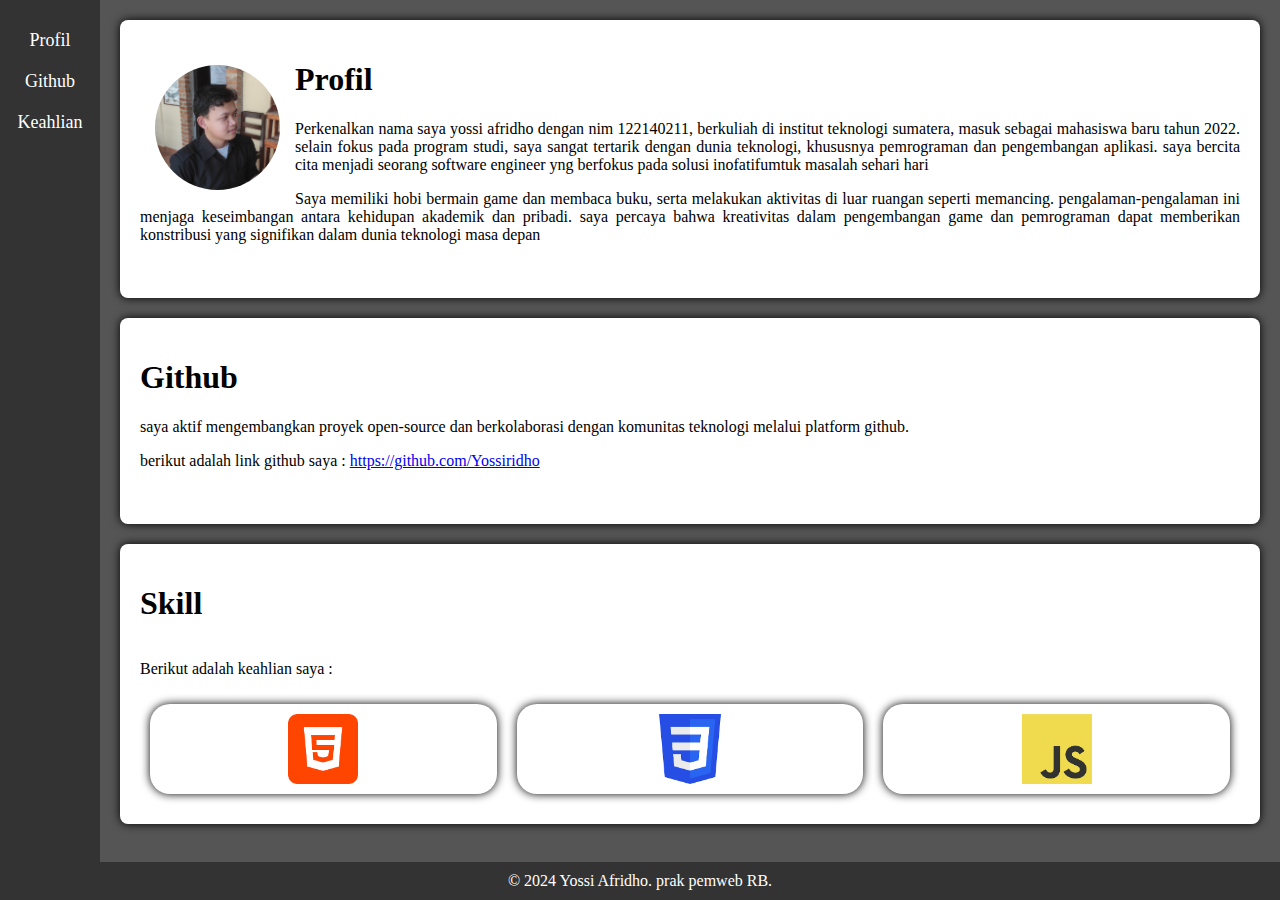
<file: task_3/index.html>
<!DOCTYPE html>
<html>

<head>
  <meta charset="utf-8">
  <meta name="viewport" content="width=device-width">
  <title>halaman pendaftaran</title>
  <link href="style.css" rel="stylesheet" type="text/css" />
</head>

<body>
  <div class="main">
    <div class="profil_container">
      <img src="profil.jpg" alt="foto profil">
      <h1 id="profil">Profil</h1>
      <p> Perkenalkan nama saya yossi afridho dengan nim 122140211, berkuliah di institut teknologi sumatera, 
        masuk sebagai mahasiswa baru tahun 2022. selain fokus pada program studi, 
        saya sangat tertarik dengan dunia teknologi, khususnya pemrograman dan pengembangan aplikasi. 
        saya bercita cita menjadi seorang software engineer yng berfokus pada solusi inofatifumtuk masalah sehari hari
      </p>
      <p>Saya memiliki hobi bermain game dan membaca buku, 
        serta melakukan aktivitas di luar ruangan seperti memancing. 
        pengalaman-pengalaman ini menjaga keseimbangan antara kehidupan akademik dan pribadi. 
        saya percaya bahwa kreativitas dalam pengembangan game dan pemrograman dapat memberikan konstribusi yang signifikan 
        dalam dunia teknologi masa depan
      </p>
      <br>
    </div>
    <div class="github_container">
      <h1 id="github">Github</h1>
      <p>saya aktif mengembangkan proyek open-source dan berkolaborasi 
        dengan komunitas teknologi melalui platform github. 
      </p>
      <p>
        berikut adalah link github saya : <a href="https://github.com/Yossiridho">https://github.com/Yossiridho</a>
      </p>
      <br>
    </div>
    <div class="skill_container">
      <h1 id="skill">Skill</h1>
      <p>Berikut adalah keahlian saya : </p>
      <div class="logo">
        <div class="html">
          <img src="logo_html.png" alt="html">
        </div>
        <div class="css">
          <img src="logo_css.png" alt="css">
        </div>
        <div class="js">
          <img src="logo_js.png" alt="js">
        </div>
      </div>
    </div>
  </div>
  <nav class="navbar">
      <ul>
        <li><a href="#profil">Profil</a></li>
        <li><a href="#github">Github</a></li>
        <li><a href="#skill">Keahlian</a></li>
      </ul>
  </nav>
  <footer class="footer">
    &copy; 2024 Yossi Afridho. prak pemweb RB.
  </footer>
</body>

</html>
</file>
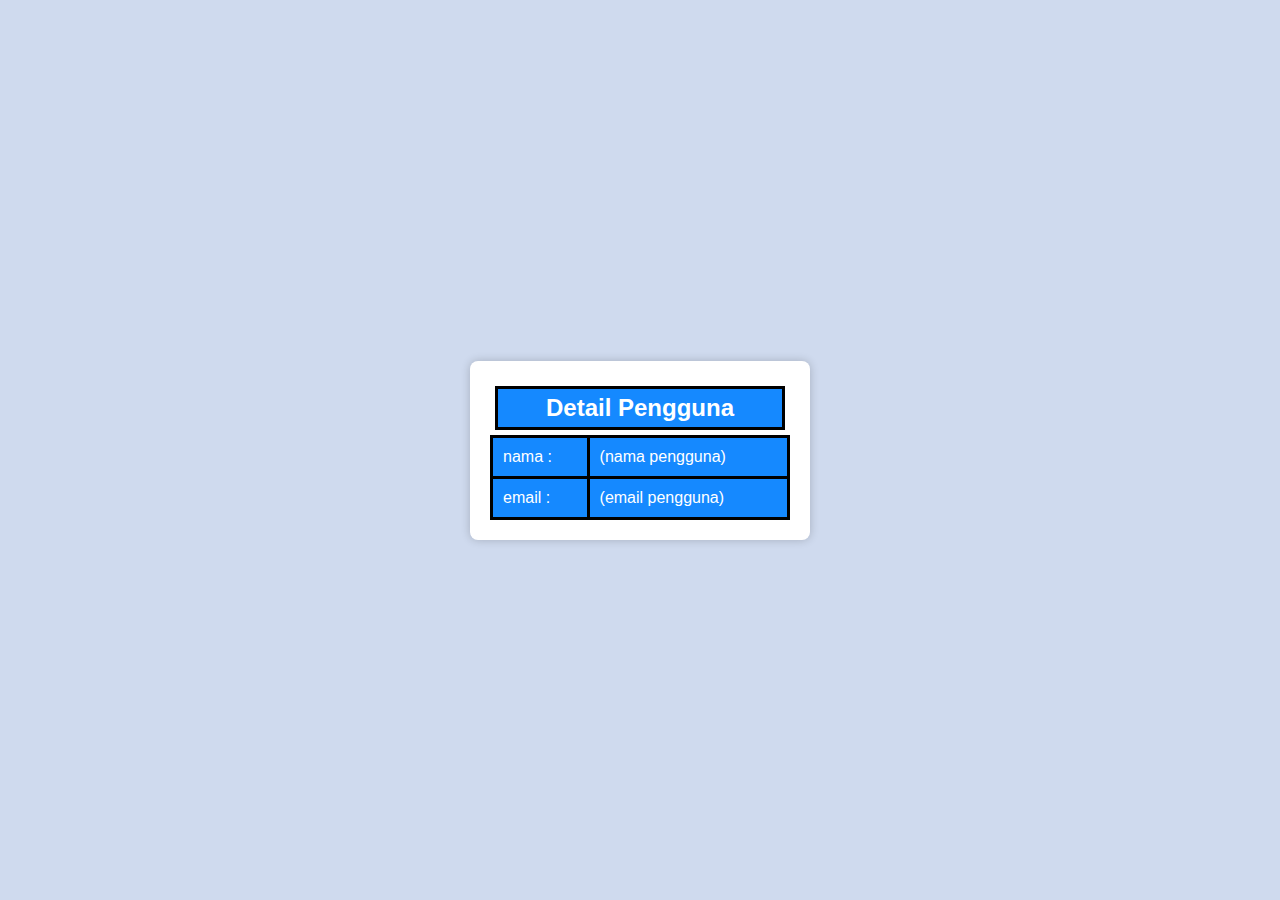
<file: task_2/detail.html>
<!DOCTYPE html>
<html lang="en">
<head>
  <meta charset="UTF-8">
  <meta http-equiv="X-UA-Compatible" content="IE=edge">
  <meta name="viewport" content="width=device-width, initial-scale=1.0">
  <title>halaman detail</title>
  <link href="style.css" rel="stylesheet" type="text/css" />
</head>
<body>
  <div class="container">
    <h2>Detail Pengguna</h2>
    <table>
      <tr>
        <td>nama :</td>
        <td>(nama pengguna)</td>
      </tr>
      <tr>
        <td>email :</td>
        <td>(email pengguna)</td>
    </table>
  </div>
</body>
</html>
</file>
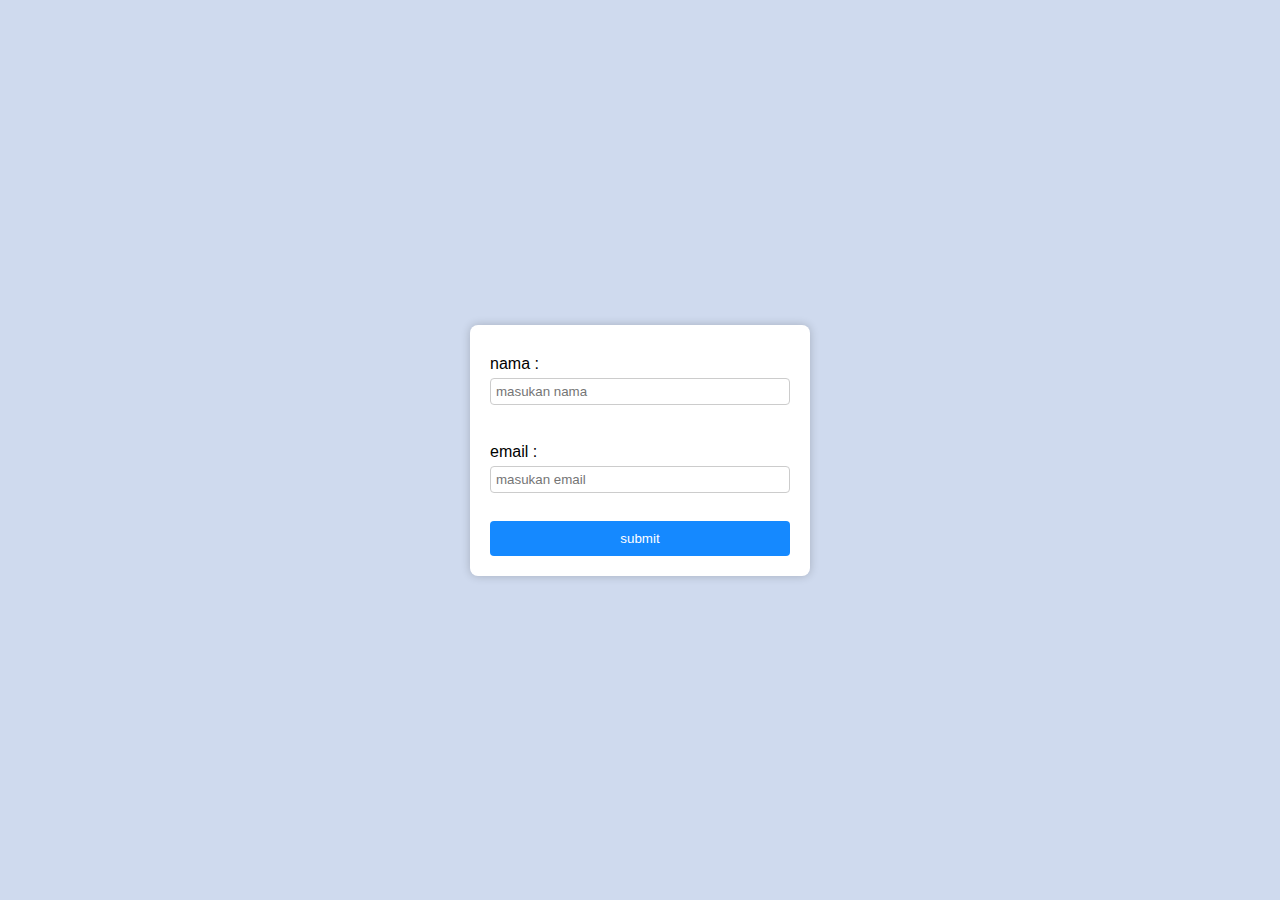
<file: task_2/pendaftaran.html>
<!DOCTYPE html>
<html>

<head>
  <meta charset="utf-8">
  <meta name="viewport" content="width=device-width">
  <title>halaman pendaftaran</title>
  <link href="style.css" rel="stylesheet" type="text/css" />
</head>

<body>
  <div class="container">
    <form method="post" action="detail.html">
      <label for="nama">
        nama :
      </label>
      <input type="text" id="nama" name="nama" placeholder="masukan nama" required>
      <br>
      <label for="email">
        email :
      </label>
      <input type="email" id="email" name="email" placeholder="masukan email" required>
      <br>
      <button type="submit">submit</button>
    </form>
  </div>
</body>

</html>
</file>
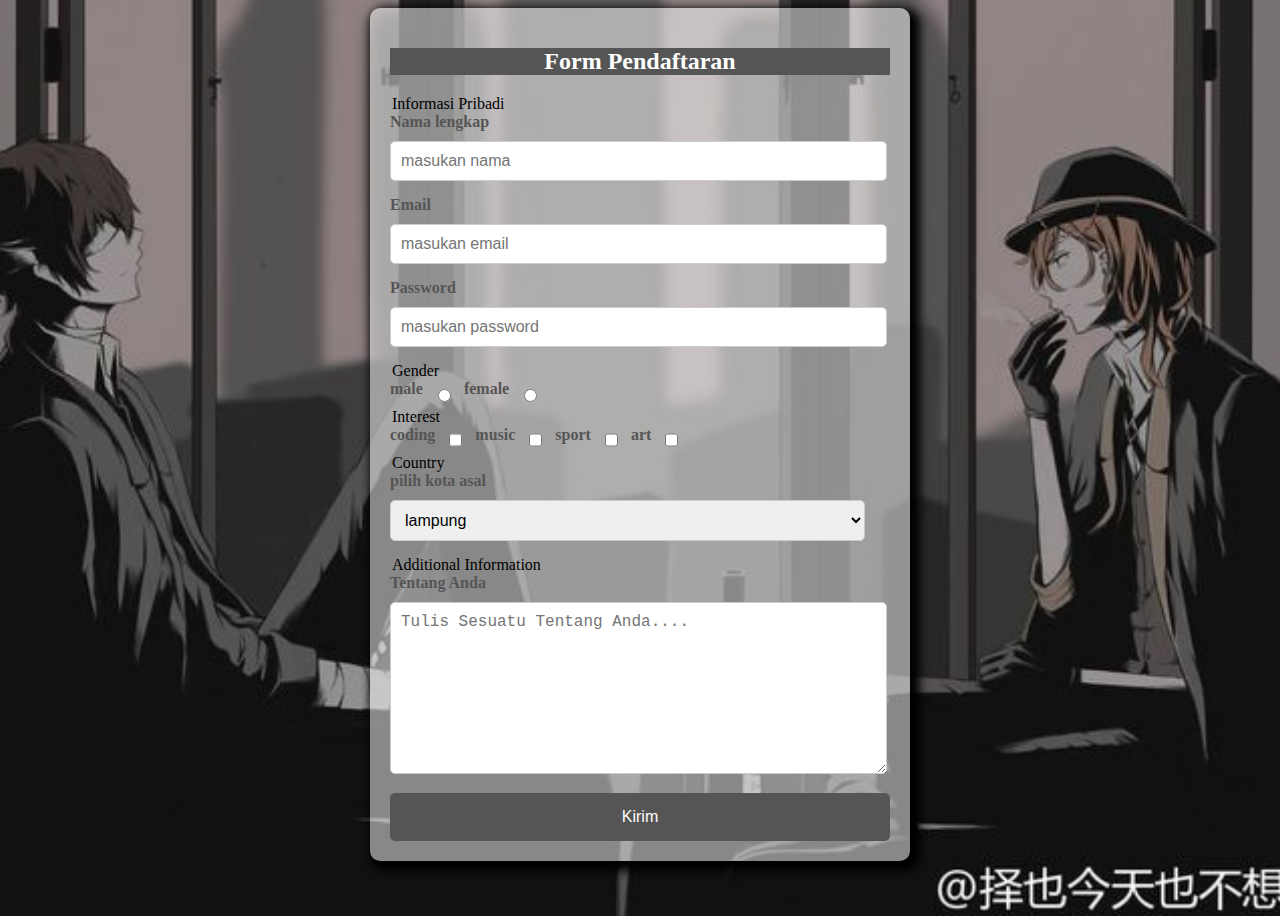
<file: UTS/form.html>
<!DOCTYPE html>
<html lang="en">
<head>
    <meta charset="UTF-8">
    <meta name="viewport" content="width=device-width, initial-scale=1.0">
    <title>pendaftaran</title>
    <link rel="stylesheet" href="style.css">
</head>
<body class="form-body">
    <div class="form">
        <h2>Form Pendaftaran</h2>
        <form action="table.html" method="get">
            <div class="personal">
                <legend>Informasi Pribadi</legend>

                <label for="nama">Nama lengkap</label>
                <input type="text" id="nama" name="nama-lengkap" placeholder="masukan nama" required>

                <label for="email">Email</label>
                <input type="email" name="email-pengguna" id="email" placeholder="masukan email" required>

                <label for="password">Password</label>
                <input type="password" name="password" id="password" placeholder="masukan password" required>

            </div>
            <div class="Gender">
                <legend>Gender</legend>

                <div class="grup-gender">
                    <label for="male">male</label>
                    <input type="radio" id="male" name="gender" required>

                    <label for="female">female</label>
                    <input type="radio" id="female" name="gender" required>
                </div>
            </div>
            <div class="Interest">
                <legend>Interest</legend>

                <div class="interest-grup">
                    <label for="coding">coding</label>
                    <input type="checkbox" name="interest" id="coding">

                    <label for="music">music</label>
                    <input type="checkbox" name="interest" id="music">

                    <label for="sport">sport</label>
                    <input type="checkbox" name="interest" id="sport">

                    <label for="art">art</label>
                    <input type="checkbox" name="interest" id="art">
                </div>
                
            </div>
            <div class="Country">
                <legend>Country</legend>

                <label for="country">pilih kota asal</label>
                <select id="country" required>
                    <option value="lampung">lampung</option>
                    <option value="jakarta">jakarta</option>
                    <option value="medan">medan</option>
                    <option value="palembang">palembang</option>
                    <option value="padang">padang</option>
                </select>
            </div>
            <div class="additional">
                <legend>Additional Information</legend>
                <label for="bio">Tentang Anda</label>
                <textarea name="bio" id="bio" placeholder="Tulis Sesuatu Tentang Anda...."></textarea>
            </div>
            
            <button type="submit">Kirim</button>
        </form>
    </div>
</body>
</html>
</file>
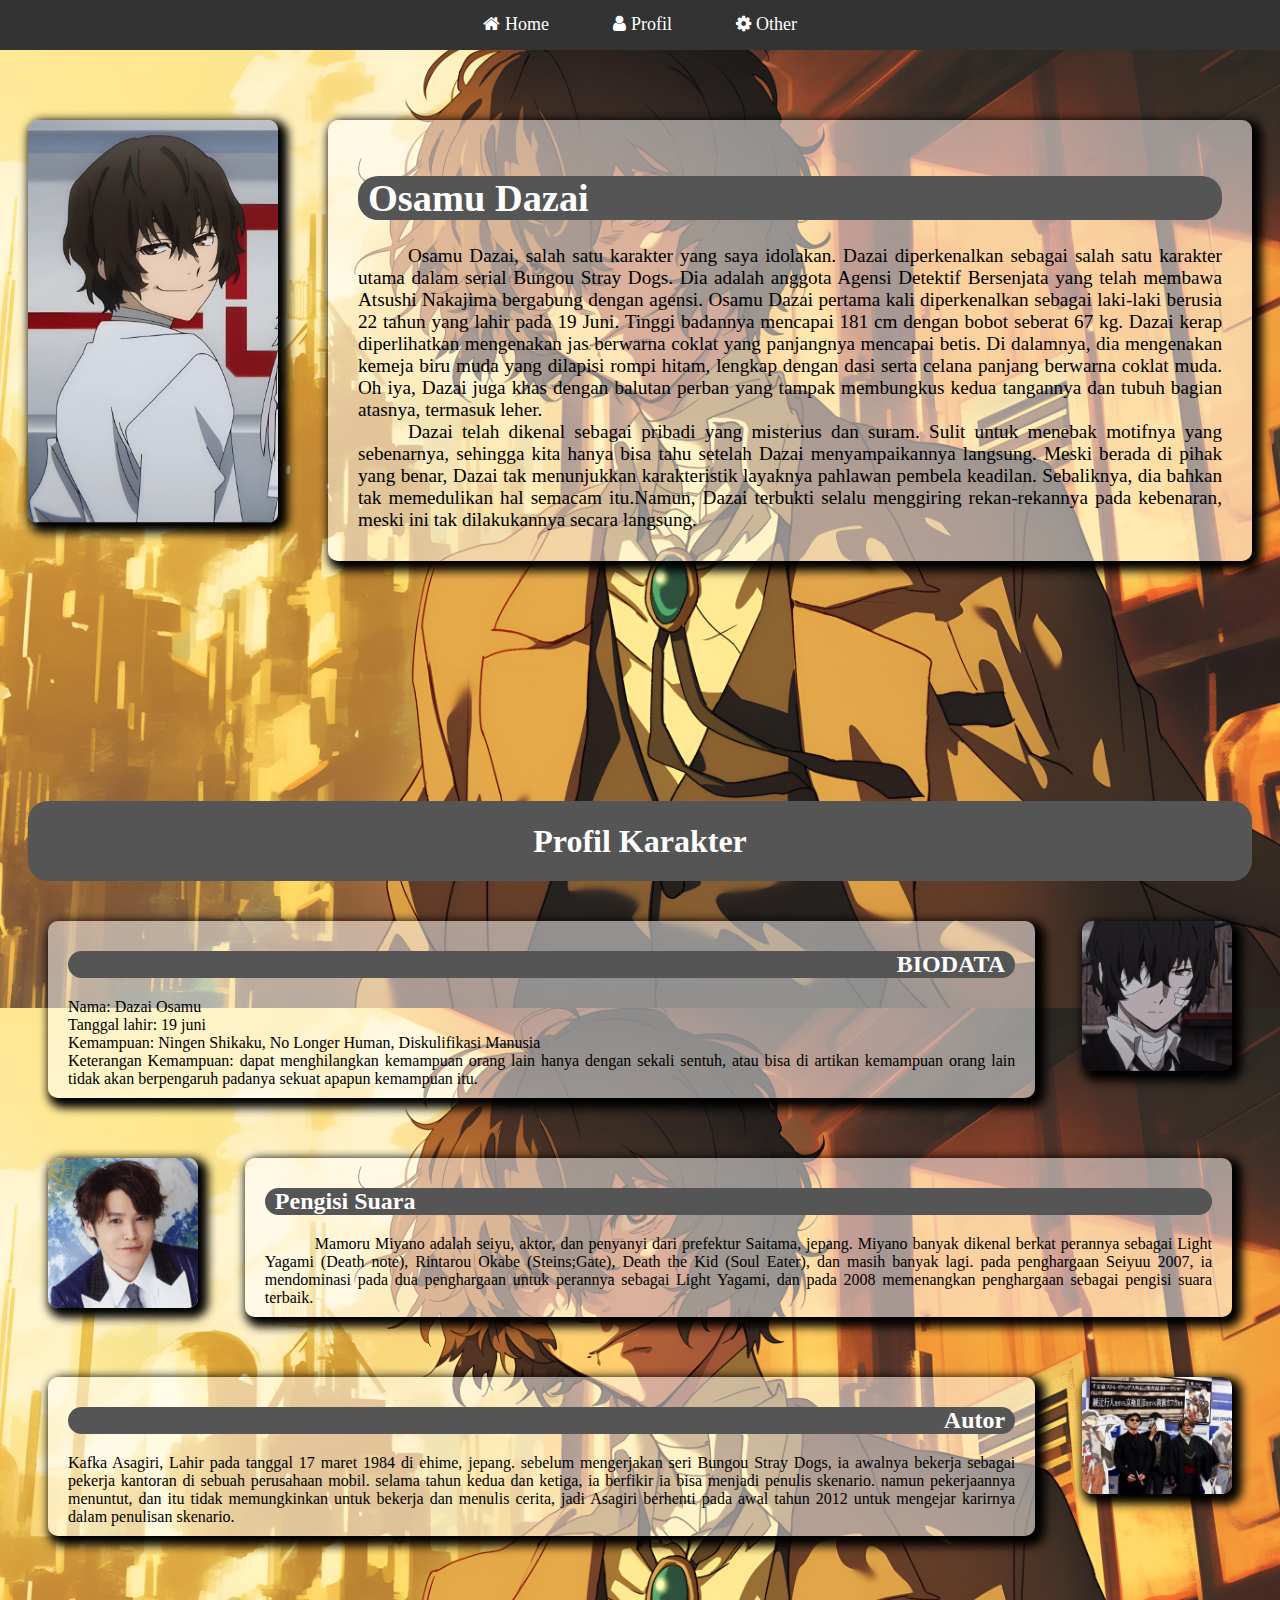
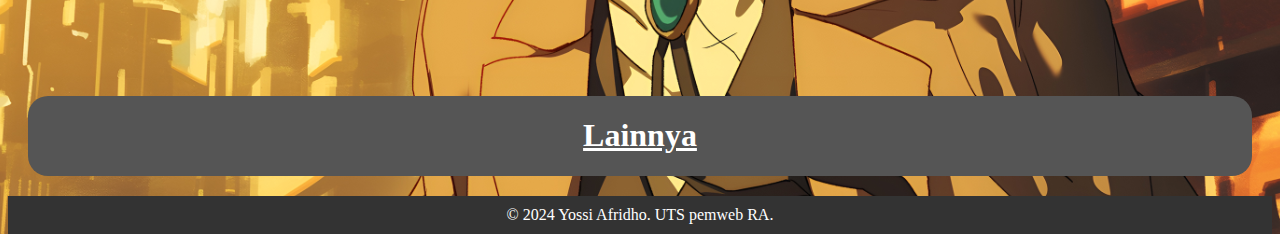
<file: UTS/main.html>
<!DOCTYPE html>
<html lang="en">
<head>
    <meta charset="UTF-8">
    <meta name="viewport" content="width=device-width, initial-scale=1.0">
    <title>halaman utama</title>
    <link rel="stylesheet" href="https://cdnjs.cloudflare.com/ajax/libs/font-awesome/4.7.0/css/font-awesome.min.css">
    <link rel="stylesheet" href="style.css">
    
    
</head>
<body class="main-body">
    <div class="container-nav">
      <nav class="navbar">
        <ul>
          <li><a href="#Home"><i class="fa fa-home">&nbsp;</i>Home</a></li>
          <li><a href="#profil"><i class="fa fa-user">&nbsp;</i>Profil</a></li>
          <li><a href="#other"><i class="fa fa-cog">&nbsp;</i>Other</a></li>
        </ul>
    </nav>
    </div>
    <div class="container-content">
        <div class="image">
          <img src="Dazai1.jpg" class="dazai" alt="">
        </div>
        <div class="transparancy">
          <header>
            <h1 id="Home">Osamu Dazai</h1>
          </header>
          <p>Osamu Dazai, salah satu karakter yang saya idolakan. Dazai diperkenalkan sebagai salah satu karakter utama dalam serial Bungou Stray Dogs. 
            Dia adalah anggota Agensi Detektif Bersenjata yang telah membawa Atsushi Nakajima bergabung dengan agensi.
            Osamu Dazai pertama kali diperkenalkan sebagai laki-laki berusia 22 tahun yang lahir pada 19 Juni. 
            Tinggi badannya mencapai 181 cm dengan bobot seberat 67 kg. Dazai kerap diperlihatkan mengenakan jas berwarna coklat yang panjangnya mencapai betis.
            Di dalamnya, dia mengenakan kemeja biru muda yang dilapisi rompi hitam, lengkap dengan dasi serta celana panjang berwarna coklat muda.
            Oh iya, Dazai juga khas dengan balutan perban yang tampak membungkus kedua tangannya dan tubuh bagian atasnya, termasuk leher.
          </p>
          <p>
            Dazai telah dikenal sebagai pribadi yang misterius dan suram. 
            Sulit untuk menebak motifnya yang sebenarnya, sehingga kita hanya bisa tahu setelah Dazai menyampaikannya langsung. 
            Meski berada di pihak yang benar, Dazai tak menunjukkan karakteristik layaknya pahlawan pembela keadilan. 
            Sebaliknya, dia bahkan tak memedulikan hal semacam itu.Namun, Dazai terbukti selalu menggiring rekan-rekannya pada kebenaran, meski ini tak dilakukannya secara langsung.
          </p>
        </div>
    </div>
    <div class="container-profil">
      <div class="profil" id="profil"><h1>Profil Karakter</h1></div>
      <div class="konten1">
        <div class="karakter-content">
          <header>
            <h2>BIODATA</h2>
          </header>
          <p>Nama: Dazai Osamu</p>
          <p>Tanggal lahir: 19 juni</p>
          <p>Kemampuan: Ningen Shikaku, No Longer Human, Diskulifikasi Manusia</p>
          <p>Keterangan Kemampuan: dapat menghilangkan kemampuan orang lain hanya dengan sekali sentuh, atau bisa di artikan kemampuan orang lain tidak akan berpengaruh padanya sekuat apapun kemampuan itu.</p>
        </div>
        <div class="karakter">
          <img src="dazai2.jpg" alt="" class="dazai2">
        </div>
      </div>
      <div class="konten2">
        <div class="pengisi-suara">
          <img src="pengisi.jpg" alt="" class="pengisi">
        </div>
        <div class="pengisi-suara-content">
          <header>
            <h2>Pengisi Suara</h2>
          </header>
          <p>Mamoru Miyano adalah seiyu, aktor, dan penyanyi dari prefektur Saitama, jepang. Miyano banyak dikenal berkat perannya
            sebagai Light Yagami (Death note), Rintarou Okabe (Steins;Gate), Death the Kid (Soul Eater), dan masih banyak lagi.
            pada penghargaan Seiyuu 2007, ia mendominasi pada dua penghargaan untuk perannya sebagai Light Yagami, dan pada 2008 memenangkan
            penghargaan sebagai pengisi suara terbaik.
          </p>
        </div>
      </div>
      <div class="konten3">
        <div class="content-autor">
          <header>
            <h2>Autor</h2>
          </header>
          <p>Kafka Asagiri, Lahir pada tanggal 17 maret 1984 di ehime, jepang. sebelum mengerjakan seri Bungou Stray Dogs, ia awalnya bekerja
            sebagai pekerja kantoran di sebuah perusahaan mobil. selama tahun kedua dan ketiga, ia berfikir ia bisa menjadi penulis skenario.
             namun pekerjaannya menuntut, dan itu tidak memungkinkan untuk bekerja dan menulis cerita, jadi Asagiri berhenti pada awal tahun 2012
             untuk mengejar karirnya dalam penulisan skenario.
          </p>
        </div>
        <div class="autor-img">
          <img src="autor.jpg" alt="" class="autor">
        </div>
      </div>
    </div>
    <div class="container-other">
      <a href="form.html" class="other" id="other"><h1>Lainnya</h1></a>
    </div>

    <footer class="footer">
      &copy; 2024 Yossi Afridho. UTS pemweb RA.
    </footer>

    
</body>
</html>
</file>
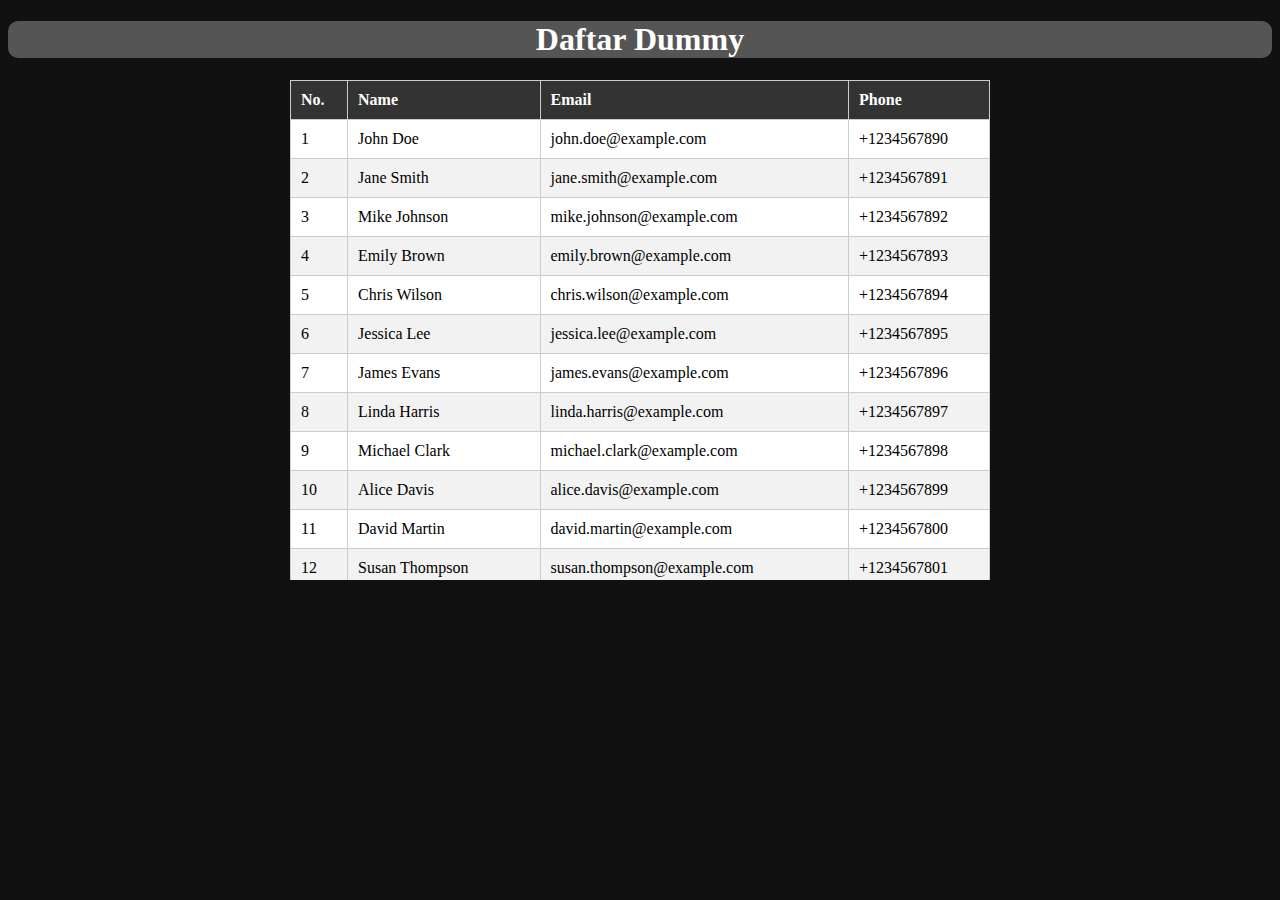
<file: UTS/table.html>
<!DOCTYPE html>
<html lang="en">
<head>
    <meta charset="UTF-8">
    <meta name="viewport" content="width=device-width, initial-scale=1.0">
    <title>Table</title>
    <link rel="stylesheet" href="style.css">
    
</head>

<body class="tabel-body">
    <div class="tabel-title">
        <h1>
            Daftar Dummy
        </h1>
    </div>
    <div class="table-container">
        <table>
            <thead>
                <tr>
                    <th>No.</th>
                    <th>Name</th>
                    <th>Email</th>
                    <th>Phone</th>
                </tr>
            </thead>
            <tbody>
                <tr><td>1</td><td>John Doe</td><td>john.doe@example.com</td><td>+1234567890</td></tr>
                <tr><td>2</td><td>Jane Smith</td><td>jane.smith@example.com</td><td>+1234567891</td></tr>
                <tr><td>3</td><td>Mike Johnson</td><td>mike.johnson@example.com</td><td>+1234567892</td></tr>
                <tr><td>4</td><td>Emily Brown</td><td>emily.brown@example.com</td><td>+1234567893</td></tr>
                <tr><td>5</td><td>Chris Wilson</td><td>chris.wilson@example.com</td><td>+1234567894</td></tr>
                <tr><td>6</td><td>Jessica Lee</td><td>jessica.lee@example.com</td><td>+1234567895</td></tr>
                <tr><td>7</td><td>James Evans</td><td>james.evans@example.com</td><td>+1234567896</td></tr>
                <tr><td>8</td><td>Linda Harris</td><td>linda.harris@example.com</td><td>+1234567897</td></tr>
                <tr><td>9</td><td>Michael Clark</td><td>michael.clark@example.com</td><td>+1234567898</td></tr>
                <tr><td>10</td><td>Alice Davis</td><td>alice.davis@example.com</td><td>+1234567899</td></tr>
                <tr><td>11</td><td>David Martin</td><td>david.martin@example.com</td><td>+1234567800</td></tr>
                <tr><td>12</td><td>Susan Thompson</td><td>susan.thompson@example.com</td><td>+1234567801</td></tr>
                <tr><td>13</td><td>Daniel White</td><td>daniel.white@example.com</td><td>+1234567802</td></tr>
                <tr><td>14</td><td>Amanda Taylor</td><td>amanda.taylor@example.com</td><td>+1234567803</td></tr>
                <tr><td>15</td><td>Richard Moore</td><td>richard.moore@example.com</td><td>+1234567804</td></tr>
                <tr><td>16</td><td>Sophia Walker</td><td>sophia.walker@example.com</td><td>+1234567805</td></tr>
                <tr><td>17</td><td>Paul Hall</td><td>paul.hall@example.com</td><td>+1234567806</td></tr>
                <tr><td>18</td><td>Laura Allen</td><td>laura.allen@example.com</td><td>+1234567807</td></tr>
                <tr><td>19</td><td>Andrew Young</td><td>andrew.young@example.com</td><td>+1234567808</td></tr>
                <tr><td>20</td><td>Michelle King</td><td>michelle.king@example.com</td><td>+1234567809</td></tr>
                <tr><td>21</td><td>Robert Green</td><td>robert.green@example.com</td><td>+1234567810</td></tr>
                <tr><td>22</td><td>Mary Adams</td><td>mary.adams@example.com</td><td>+1234567811</td></tr>
                <tr><td>23</td><td>Charles Nelson</td><td>charles.nelson@example.com</td><td>+1234567812</td></tr>
                <tr><td>24</td><td>Patricia Carter</td><td>patricia.carter@example.com</td><td>+1234567813</td></tr>
                <tr><td>25</td><td>Thomas Mitchell</td><td>thomas.mitchell@example.com</td><td>+1234567814</td></tr>
                <tr><td>26</td><td>Barbara Perez</td><td>barbara.perez@example.com</td><td>+1234567815</td></tr>
                <tr><td>27</td><td>Christopher Roberts</td><td>christopher.roberts@example.com</td><td>+1234567816</td></tr>
                <tr><td>28</td><td>Linda Parker</td><td>linda.parker@example.com</td><td>+1234567817</td></tr>
                <tr><td>29</td><td>Matthew Lee</td><td>matthew.lee@example.com</td><td>+1234567818</td></tr>
                <tr><td>30</td><td>Kimberly Garcia</td><td>kimberly.garcia@example.com</td><td>+1234567819</td></tr>
                <tr><td>31</td><td>Steven Martinez</td><td>steven.martinez@example.com</td><td>+1234567820</td></tr>
                <tr><td>32</td><td>Helen Jackson</td><td>helen.jackson@example.com</td><td>+1234567821</td></tr>
                <tr><td>33</td><td>George Lewis</td><td>george.lewis@example.com</td><td>+1234567822</td></tr>
                <tr><td>34</td><td>Donna Turner</td><td>donna.turner@example.com</td><td>+1234567823</td></tr>
                <tr><td>35</td><td>Joshua Scott</td><td>joshua.scott@example.com</td><td>+1234567824</td></tr>
                <tr><td>36</td><td>Rebecca Collins</td><td>rebecca.collins@example.com</td><td>+1234567825</td></tr>
                <tr><td>37</td><td>Anthony Edwards</td><td>anthony.edwards@example.com</td><td>+1234567826</td></tr>
                <tr><td>38</td><td>Sara Stewart</td><td>sara.stewart@example.com</td><td>+1234567827</td></tr>
                <tr><td>39</td><td>Kevin Morris</td><td>kevin.morris@example.com</td><td>+1234567828</td></tr>
                <tr><td>40</td><td>Elizabeth Sanchez</td><td>elizabeth.sanchez@example.com</td><td>+1234567829</td></tr>
                <tr><td>41</td><td>Jason Rivera</td><td>jason.rivera@example.com</td><td>+1234567830</td></tr>
                <tr><td>42</td><td>Amy Diaz</td><td>amy.diaz@example.com</td><td>+1234567831</td></tr>
                <tr><td>43</td><td>Brian Clark</td><td>brian.clark@example.com</td><td>+1234567832</td></tr>
                <tr><td>44</td><td>Laura Howard</td><td>laura.howard@example.com</td><td>+1234567833</td></tr>
                <tr><td>45</td><td>Justin Bell</td><td>justin.bell@example.com</td><td>+1234567834</td></tr>
                <tr><td>46</td><td>Nicole Ward</td><td>nicole.ward@example.com</td><td>+1234567835</td></tr>
                <tr><td>47</td><td>Mark Scott</td><td>mark.scott@example.com</td><td>+1234567836</td></tr>
                <tr><td>48</td><td>Alice King</td><td>alice.king@example.com</td><td>+1234567837</td></tr>
                <tr><td>49</td><td>Charles Wright</td><td>charles.wright@example.com</td><td>+1234567838</td></tr>
                <tr><td>50</td><td>Jennifer Hill</td><td>jennifer.hill@example.com</td><td>+1234567839</td></tr>
            </tbody>
        </table>
    </div>

</body>
</html>
</file>
<file: task_3/style.css>
body {
  background-color: #555;
  display: flex;
  flex-direction: column;
  min-height: 100vh;
  margin: 0;
}
.profil_container img {
  margin: 15px;
  width: 125px;
  height: 125px;
  border-radius: 50%;
  margin-top: 25px;
  float: left;
}
.main{
  margin-top: 0;
  margin-bottom: 0;
}
.profil_container p{
  text-align: justify;
}
.profil_container{
  transform: translateX(100px);
  margin: 20px;
  margin-right: 120px;
  padding: 20px;
  background-color: white;
  box-shadow: 0 0 10px;
  border-radius: 8px;
}
.github_container{
  transform: translateX(100px);
  margin: 20px;
  margin-right: 120px;
  padding: 20px;
  background-color: white;
  box-shadow: 0 0 10px;
  border-radius: 8px;
}
.skill_container{
  display: flex;
  flex-direction: column;
  transform: translateX(100px);
  margin: 20px;
  margin-right: 120px;
  padding: 20px;
  background-color: white;
  box-shadow: 0 0 10px;
  border-radius: 8px;
}

.navbar{
  position: fixed;
  top: 0;
  left: 0;
  width: 100px;
  height: 100%;
  z-index: 999;
  background-color: #333;
  padding-top: 10px;
}

.navbar ul{
  list-style: none;
  margin: 0;
  padding: 0;
}
.navbar li{
  text-align: center;
  margin: 20px 0;
}
.navbar a{
  color: #fff;
  text-decoration: none;
  font-size: 18px;
  display: block;
  transition: bacground-color 0.3s ease;
}
.navbar a:hover{
  background-color: #555;
}
.navbar p{
  color: white;
  font-size: 20px;
  text-align: right;
}
.footer {
  background-color: #333; 
  color: white; 
  text-align: center; 
  padding: 10px 0; 
  bottom: 0;
  margin-top: auto;
  width: 100%; 
  z-index: 1000;
}
.logo{
  display: flex;
  justify-content: space-around;
  align-items: center;
}
.logo img{
  width: 70px;
  height: 70px;
}
.html {
  display: grid;
  place-items: center;
  width: 30%;
  border-radius: 20px;
  box-shadow: 0 0 10px;
  margin: 10px;
  padding: 10px;
}
.css {
  display: grid;
  place-items: center;
  width: 30%;
  border-radius: 20px;
  box-shadow: 0 0 10px;
  margin: 10px;
  padding: 10px;
}
.js {
  display: grid;
  place-items: center;
  width: 30%;
  border-radius: 20px;
  box-shadow: 0 0 10px;
  margin: 10px;
  padding: 10px;
}
@media (max-width: 750px){
  .logo img{
    width: 40px;
    height: 40px;
  }
}

@media (max-width: 480px) {
  .profil_container img {
    margin: 20px;
    width: 250px;
    height: 250px;
    border-radius: 50%;
  }
  .main{
    margin-top: 60px;
    margin-bottom: 0;
  }
  .main p{
    text-align: justify;
  }
  .main h1{
    text-align: center;
  }
  .profil_container{
    align-items: center;
    display: flex;
    flex-direction: column;
    transform: translateX(0px);
    margin: 20px;
    padding: 20px;
    background-color: white;
    box-shadow: 0 0 10px;
    border-radius: 8px;
  }
  .github_container{
    transform: translateX(0px);
    margin: 20px;
    padding: 20px;
    background-color: white;
    box-shadow: 0 0 10px;
    border-radius: 8px;
  }
  .skill_container{
    transform: translateX(0px);
    margin: 20px;
    padding: 20px;
    background-color: white;
    box-shadow: 0 0 10px;
    border-radius: 8px;
  }  
  .navbar{
    text-align: center;
    position: fixed;
    width: 100%;
    height: 50px;
    z-index: 999;
    background-color: #333;
  }
  
  .navbar ul{
    list-style: none;
    margin: 0;
    padding: 0;
  }
  .navbar li{
    display: inline-block;
    margin: 0px 15px;
  }
  .navbar a{
    color: #fff;
    text-decoration: none;
    padding: 10px 15px;
    font-size: 18px;
    transition: bacground-color 0.3s ease;
  }
  .navbar a:hover{
    background-color: #555;
  }
  .navbar p{
    color: white;
    font-size: 20px;
    text-align: right;
  }
  .logo {
    display: flex;
    flex-direction: column;
  }
  .logo img{
    width: 50px;
    height: 50px;
  }
  .html {
    width: 90%;
    margin: 10px;
    padding: 10px;
  }
  .css {
    width: 90%;
    margin: 10px;
    padding: 10px;
  }
  .js {
    width: 90%;
    margin: 10px;
    padding: 10px;
  }
}
</file>
<file: task_2/style.css>
body{
  font-family: Arial, Helvetica, sans-serif;
  background-color: #14a3;
  margin: 0px;
  padding: 0px;
  display: flex;
  flex-direction: column;
  justify-content: center;
  align-items: center;
  height: 100vh;
}

.container{
  background-color: white;
  padding: 20px;
  box-shadow: 0 0 10px rgba(0, 0, 0, 0.2);
  border-radius: 8px;
  width: 300px;
}

form{
  display: flex;
  flex-direction: column;
}
label{
  margin-bottom: 5px;
  margin: 10px 0 5px;
  
}
input{
  padding: 5px;
  border: 1px solid #ccc;
  border-radius: 4px;
  margin-bottom: 10px;
}
button{
  padding: 10px;
  background-color: #1589ff;
  color: white;
  border: none;
  border-radius: 4px;
  cursor: pointer;
}
button:hover{
  background-color: #003fb3;
}
h2 {
  padding: 5px;
  text-align: center;
  margin: 5px;
  background-color: #1589ff;
  border: 3px solid black;
  color: white;
}
table{
  width: 100%;
  border-collapse: collapse;
  margin-top: auto;
}
td, tr{
  color: white;
  padding: 10px;
  border: 3px solid black;
  background-color: #1589ff;
}
</file>
<file: UTS/style.css>
body{
  background-color: #463318;
}

/* main */
.main-body{
    background-image: url(bg-web.jpg);
    background-size: cover;
    background-position: center;
    height: 100vh;
}
p {
    margin: 0px;
}
.dazai{
    border-radius: 10px;
    box-shadow: 5px 5px 10px 5px;
    width: 250px;
    height: auto;
}
.transparancy{
    font-size: larger;
    width: auto;
    padding: 30px;
    background-color: rgba(255, 255, 255, 0.5);
    border-radius: 10px;
    box-shadow: 5px 5px 10px 5px;
}
.transparancy header{
    top: 0;
    padding-left: 10px;
    color: white;
    border-radius: 20px;
    background-color: #555;
}
.navbar{
    top: 0;
    left: 0;
    text-align: center;
    position: fixed;
    width: 100%;
    height: 50px;
    z-index: 999;
    background-color: #333;
  }
  .container-nav{
    margin: 0;
  }
  .navbar ul{
    list-style: none;
    margin: 14px;
    padding: 0;
  }
  .navbar li{
    display: inline-block;
    margin: 0px 15px;
  }
  .navbar a{
    color: #fff;
    text-decoration: none;
    padding: 10px 15px;
    font-size: 18px;
    transition: bacground-color 0.3s ease;
  }
  .navbar a:hover{
    background-color: #555;
  }
  .navbar p{
    color: white;
    font-size: 20px;
    text-align: right;
  }
  .container-content{
    padding: 20px;
    margin-top: 100px;
    display: flex;
    justify-content: space-between;
    gap: 50px;
  }
  .transparancy p{
    text-align: justify;
    text-indent: 50px;
  }
  .container-profil{
    padding: 20px;
    margin-top: 200px;
    display: flex;
    flex-direction: column;
    gap: 20px;
  }
  .dazai2 {
    border-radius: 10px;
    box-shadow: 5px 5px 10px 5px;
    width: 150px;
    height: auto;
  }
  .karakter{
    margin-left: auto;
  }
  .profil{
    text-align: center;
    color: white;
    background-color: #555;
    width: 100%;
    height: auto;
    border-radius: 20px;
  }
  .konten1 {
    display: flex;
    gap: 10px;
    margin: 20px;
  }
  .karakter-content{
    width: 80%;
    padding: 10px 20px;
    background-color: rgba(255, 255, 255, 0.5);
    border-radius: 10px;
    box-shadow: 5px 5px 10px 5px;
  }
  .konten2 {
    display: flex;
    gap: 10px;
    margin: 20px;
  }
  .pengisi{
    border-radius: 10px;
    box-shadow: 5px 5px 10px 5px;
    width: 150px;
    height: auto;
  }
  .pengisi-suara-content {
    margin-left: auto;
    width: 80%;
    padding: 10px 20px;
    background-color: rgba(255, 255, 255, 0.5);
    border-radius: 10px;
    box-shadow: 5px 5px 10px 5px;
  }
  .karakter-content header{
    text-align: right;
    top: 0;
    padding-right: 10px;
    color: white;
    border-radius: 20px;
    background-color: #555;
  }
  .pengisi-suara-content header{
    top: 0;
    padding-left: 10px;
    color: white;
    border-radius: 20px;
    background-color: #555;
  }
  .pengisi-suara-content p {
    text-indent: 50px;
  }
  .konten3 {
    display: flex;
    gap: 10px;
    margin: 20px;
  }
  .autor {
    border-radius: 10px;
    box-shadow: 5px 5px 10px 5px;
    width: 150px;
    height: auto;
  }
  .autor-img{
    margin-left: auto;
  }
  .content-autor {
    width: 80%;
    padding: 10px 20px;
    background-color: rgba(255, 255, 255, 0.5);
    border-radius: 10px;
    box-shadow: 5px 5px 10px 5px;
  }
  .content-autor header{
    text-align: right;
    top: 0;
    padding-right: 10px;
    color: white;
    border-radius: 20px;
    background-color: #555;
  }
  .container-profil p{
    text-align: justify;
  }
  .container-other{
    padding: 20px;
    margin-top: 100px;
    display: flex;
    flex-direction: column;
  }
  .other {
    text-align: center;
    color: white;
    background-color: #555;
    width: 100%;
    height: auto;
    border-radius: 20px;
    cursor: pointer;
  }
  .footer{
    background-color: #333; 
    color: white; 
    text-align: center; 
    padding: 10px 0; 
    margin-top: auto;
    width: 100%; 
  }
  .other:hover {
    background-color: white;
    color: black;
  }

  /*form*/
  .form-body{
    background-color: #111111;
    background-image: url(bg-form.jpg);
    background-size: cover;
    background-position: center;
    background-repeat: no-repeat;
    height: 100vh;
  }
  .form {
    padding: 20px;
    max-width: 500px;
    margin: 0 auto;
    background-color: rgba(255, 255, 255, 0.5);
    border-radius: 10px;
    box-shadow: 5px 5px 10px 5px;
  }
  .form h2{
    background-color: #555;
    text-align: center;
    color: white;
  }
  .form label{
    font-weight: bold;
    display: block;
    margin-bottom: 10px;
    color: #555;
  }
  .grup-gender{
    display: flex;
    gap: 10px;
  }
  .interest-grup{
    display: flex;
    gap: 10px;
  }
  .form textarea{
    resize: vertical;
    height: 150px;
  }
  input[type="text"], 
  input[type="email"], 
  input[type="password"], 
  select, 
  textarea{
    width: 95%;
    padding: 10px;
    margin-bottom: 15px;
    border: 1px solid #ccc;
    border-radius: 5px;
    font-size: 16px;
  }

  .form button{
    background-color: #555;
    color: rgb(255, 252, 252);
    width: 100%;
    font-size: 16px;
    cursor: pointer;
    border-radius: 5px;
    border: none;
    padding: 15px 20px;
  }
  .form button:hover{
    background-color: white;
    color: black;
  }

  /*tabel*/

.tabel-body{
  background-color: #111111;
}
.tabel-title h1{
  text-align: center;
  background-color: #555;
  color: white;
  border-radius: 10px;
}
.table-container {
  max-width: 700px;
  margin: 0 auto;
  overflow-y: auto; 
  height: 500px;
  margin-bottom: 40px;
}

table {
  width: 100%;
  border-collapse: collapse;
  text-align: left;
}

tr:nth-child(even) {
  background-color: #f2f2f2; 
}

tr:nth-child(odd) {
  background-color: #fff; 
}
thead th {
  position: sticky;
  top: 0;
  background-color: #333;
  color: white;
  padding: 10px;
}

tr:hover {
  background-color: #ddd;
}

th, td {
  padding: 10px;
  border: 1px solid #ccc;
}

@media (min-width: 577px) and (max-width: 768px){
  .container-content{
    margin-top: 70px;
    display: flex;
    flex-direction: column;
  }
  .transparancy{
    width: auto;
  }

  .form{
    max-width: 400px;
  }

  .table-container{
    max-width: 90%;
    height: 500px;
    margin-bottom: 40px;
  }

}

@media (max-width: 576px){
  .navbar li{
    margin: 0 5px;
  }
  .container-content{
    margin-top: 70px;
    display: flex;
    flex-direction: column;
  }
  .image{
    display: flex;
    justify-content: center;
    align-items: center;
  }
  .transparancy{
    width: auto;
  }

  .form{
    max-width: 300px;
  }
  .interest-grup{
    display: flex;
  }

  .table-container{
    max-width: 90%;
    height: 500px;
  }
}
</file>
